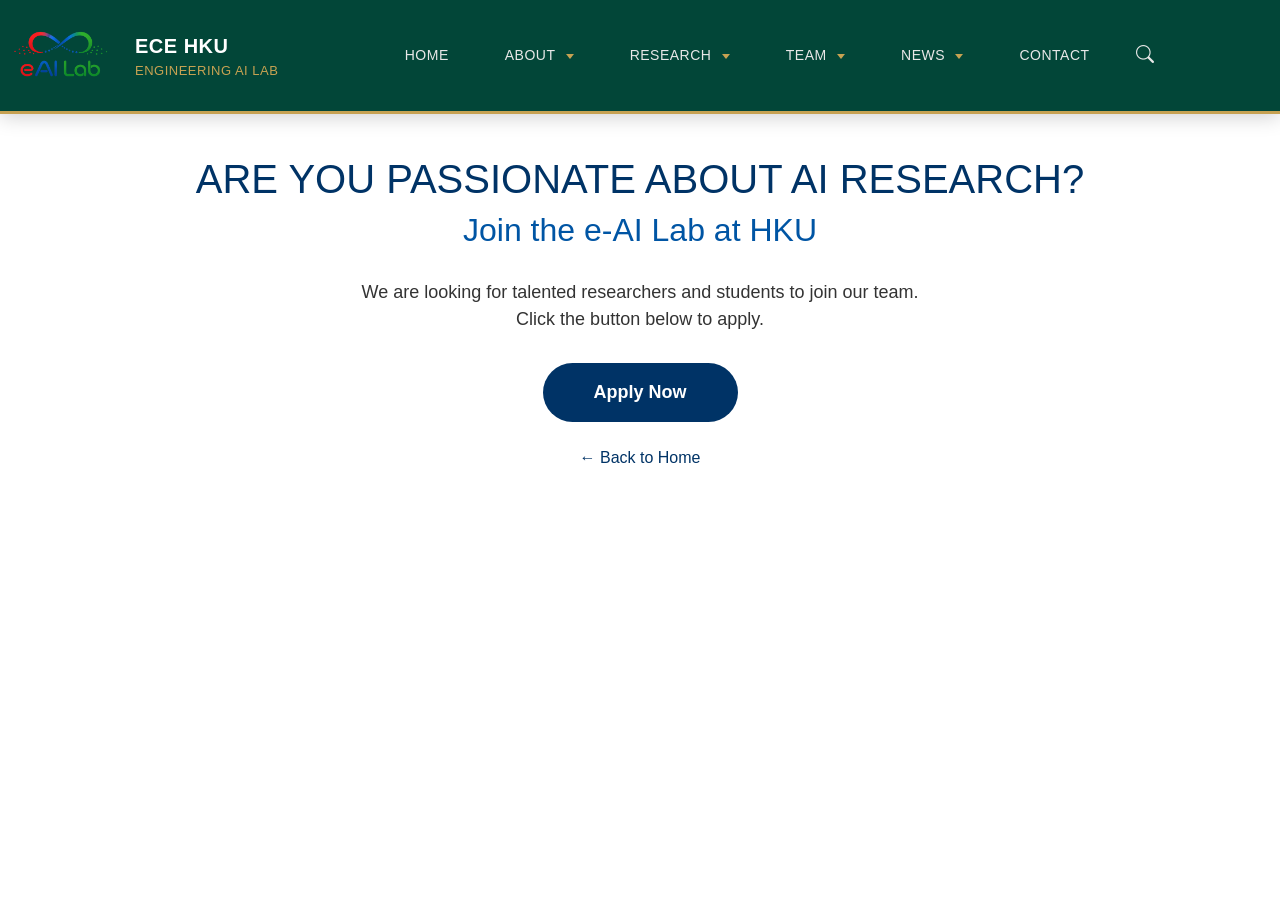
<file: fill.html>
<!DOCTYPE html>
<html>
<head>
  <link rel="stylesheet" href="https://cdn.jsdelivr.net/npm/bootstrap-icons@1.11.3/font/bootstrap-icons.min.css">
  <meta charset="utf-8" />
  <meta name="viewport" content="width=device-width, initial-scale=1, shrink-to-fit=no" />
  <title>ECE HKU | Join e-AI Lab</title>
  <link href="css/bootstrap.css" rel="stylesheet" />
  <link href="css/style.css" rel="stylesheet" />
</head>
<body>
  <!-- header section -->
  <header class="header_section">
    <div class="container-fluid">
        <nav class="navbar navbar-expand-lg custom_nav-container">
          <a class="navbar-brand" href="home.html">
            <img src="images/eAI_Lab_logo_trans.png" alt="e-AI ECE HKU Logo">
            <span>
              ECE HKU <small>Engineering AI Lab</small>
            </span>
          </a>
          <button class="navbar-toggler" type="button" data-toggle="collapse" data-target="#navbarSupportedContent"
            aria-controls="navbarSupportedContent" aria-expanded="false" aria-label="Toggle navigation">
            <span class="navbar-toggler-icon"></span>
          </button>

          <div class="collapse navbar-collapse" id="navbarSupportedContent">
            <div class="d-flex mx-auto flex-column flex-lg-row align-items-center">
              <ul class="navbar-nav">
                <!-- Home -->
                <li class="nav-item">
                  <a class="nav-link" href="home.html">Home</a>
                </li>

                <!-- About -->
                <li class="nav-item dropdown">
                  <a class="nav-link dropdown-toggle" href="about.html" id="aboutDropdown" role="button" aria-haspopup="true" aria-expanded="false">
                    About
                  </a>
                  <div class="dropdown-menu" aria-labelledby="aboutDropdown">
                    <a class="dropdown-item" href="about.html">Our Mission</a>
                    <a class="dropdown-item" href="about.html#vision">Vision</a>
                  </div>
                </li>

                <!-- Research -->
                <li class="nav-item dropdown">
                  <a class="nav-link dropdown-toggle" href="research.html" id="researchDropdown" role="button" aria-haspopup="true" aria-expanded="false">
                    Research
                  </a>
                  <div class="dropdown-menu" aria-labelledby="researchDropdown">
                    <a class="dropdown-item" href="research.html#esg">ESG</a>
                    <a class="dropdown-item" href="research.html#ai-smart-bike">AI Smart Bike</a>
                    <a class="dropdown-item" href="research.html#educational-technology">Educational Technology</a>
                    <div class="dropdown-divider"></div>
                    <a class="dropdown-item" href="research.html#published-papers">Published Papers</a>
                    <a class="dropdown-item" href="research.html#awards">Awards</a>
                  </div>
                </li>

                <!-- Team -->
                <li class="nav-item dropdown">
                  <a class="nav-link dropdown-toggle" href="team.html" id="teamDropdown" role="button" aria-haspopup="true" aria-expanded="false">
                    Team
                  </a>
                  <div class="dropdown-menu" aria-labelledby="teamDropdown">
                    <a class="dropdown-item" href="team.html">Faculty</a>
                    <a class="dropdown-item" href="team.html#researchers">Researchers</a>
                    <a class="dropdown-item" href="team.html#students">Students</a>
                    <div class="dropdown-divider"></div>
                    <a class="dropdown-item" href="team.html#alumni">Alumni</a>
                  </div>
                </li>

                <!-- News -->
                <li class="nav-item dropdown">
                  <a class="nav-link dropdown-toggle" href="news.html" id="newsDropdown" role="button" aria-haspopup="true" aria-expanded="false">
                    News
                  </a>
                  <div class="dropdown-menu" aria-labelledby="newsDropdown">
                    <a class="dropdown-item" href="news.html#events">Events</a>
                    <a class="dropdown-item" href="news.html#updates">Updates</a>
                  </div>
                </li>

                <!-- Contact -->
                <li class="nav-item">
                  <a class="nav-link" href="contact.html">Contact</a>
                </li>

                <!-- SEARCH - After Contact -->
                <li class="nav-item search-nav-item">
                  <button class="nav_search-btn" id="searchToggle" aria-label="Search">
                    <i class="bi bi-search"></i>
                  </button>
                </li>
              </ul>
            </div>
          </div>
        </nav>
        <!-- Search Form and Results (outside navbar) -->
        <div class="search-form" id="searchForm">
          <input type="text" id="searchInput" placeholder="Search pages... (Ctrl+K)" />
          <button type="submit" id="searchSubmit">Search</button>
          <button type="button" id="searchClose">✕</button>
        </div>
        <div id="searchResults" class="search-results"></div>
      </div>
    </header>
  <!-- end header section -->
  </div>

  <div class="container text-center" style="padding: 80px 0;">
    <h1 style="color: #003366;">ARE YOU PASSIONATE ABOUT AI RESEARCH?</h1>
    <h2 style="color: #0055a4; margin-bottom: 30px;">Join the e-AI Lab at HKU</h2>
    <p style="font-size: 18px; margin-bottom: 30px;">
      We are looking for talented researchers and students to join our team.
      <br>Click the button below to apply.
    </p>
    <a href="forms.html" class="btn" style="background-color: #003366; color: #fff; padding: 15px 50px; border-radius: 30px; font-size: 18px; font-weight: 600;">
      Apply Now
    </a>
    <br><br>
    <a href="home.html" style="color: #003366;">← Back to Home</a>
  </div>

  <script type="text/javascript" src="js/jquery-3.4.1.min.js"></script>
  <script type="text/javascript" src="js/bootstrap.js"></script>
  <script>
  // Shrink header on scroll
  window.addEventListener('scroll', function() {
    var header = document.querySelector('.header_section');
    if (header) {
      if (window.scrollY > 50) {
        header.classList.add('shrink');
      } else {
        header.classList.remove('shrink');
      }
    }
  });
</script>

  <script>
    // =============================================
    // SEARCH FUNCTIONALITY
    // =============================================

    document.addEventListener('DOMContentLoaded', function() {
      // Elements
      const searchToggle = document.getElementById('searchToggle');
      const searchForm = document.getElementById('searchForm');
      const searchInput = document.getElementById('searchInput');
      const searchClose = document.getElementById('searchClose');
      const searchSubmit = document.getElementById('searchSubmit');
      const searchResults = document.getElementById('searchResults');

      // Page data for search - edit this to match your site structure
      const pages = [
        {
          title: 'Home',
          url: 'home.html',
          description: 'Engineering AI Lab at HKU - Home page with research areas, team highlights, and latest news.',
          keywords: ['home', 'ece', 'hku', 'engineering', 'ai', 'lab', 'artificial intelligence']
        },
        {
          title: 'About',
          url: 'about.html',
          description: 'Learn about the e-AI Lab mission, vision, and research initiatives at the University of Hong Kong.',
          keywords: ['about', 'mission', 'vision', 'ece', 'hku', 'engineering', 'ai', 'lab']
        },
        {
          title: 'Research',
          url: 'research.html',
          description: 'Explore our research areas including Published Papers, hardware design, software development, and ESGs.',
          keywords: ['research', 'ai', 'hardware', 'software', 'industry', 'collaboration', 'seminars', 'events']
        },
        {
          title: 'Team',
          url: 'team.html',
          description: 'Meet our faculty, researchers, students, and alumni at the e-AI Lab.',
          keywords: ['team', 'faculty', 'researchers', 'students', 'alumni', 'people']
        },
        {
          title: 'News',
          url: 'news.html',
          description: 'Stay updated with the latest events, updates, and announcements from the e-AI Lab.',
          keywords: ['news', 'events', 'updates', 'conference', 'workshop', 'seminar', 'announcements']
        },
        {
          title: 'Contact',
          url: 'contact.html',
          description: 'Get in touch with the e-AI Lab at HKU. Find our location, email, and contact form.',
          keywords: ['contact', 'email', 'location', 'directions', 'phone', 'map']
        },
        {
          title: 'Join e-AI Lab',
          url: 'fill.html',
          description: 'Apply to join the e-AI Lab as a researcher or student at HKU.',
          keywords: ['join', 'apply', 'career', 'opportunities', 'positions', 'students', 'researchers']
        }
      ];

      // Toggle search form
      function toggleSearch() {
        searchForm.classList.toggle('active');
        searchResults.classList.remove('active');
        searchResults.innerHTML = '';
        if (searchForm.classList.contains('active')) {
          searchInput.focus();
        }
      }

      // Open search
      function openSearch() {
        searchForm.classList.add('active');
        searchInput.focus();
      }

      // Close search
      function closeSearch() {
        searchForm.classList.remove('active');
        searchResults.classList.remove('active');
        searchResults.innerHTML = '';
        searchInput.value = '';
      }

      // Search function
      function performSearch(query) {
        query = query.trim().toLowerCase();
        
        if (query.length === 0) {
          searchResults.classList.remove('active');
          searchResults.innerHTML = '';
          return;
        }

        const results = pages.filter(page => {
          if (page.title.toLowerCase().includes(query)) return true;
          if (page.description.toLowerCase().includes(query)) return true;
          if (page.keywords && page.keywords.some(k => k.toLowerCase().includes(query))) return true;
          return false;
        });

        displayResults(results, query);
      }

      // Display search results
      function displayResults(results, query) {
        const queryWords = query.split(' ').filter(w => w.length > 0);
        
        if (results.length === 0) {
          searchResults.innerHTML = `
            <div class="no-results">
              <i class="bi bi-search"></i>
              No results found for "<strong>${query}</strong>"
              <br><small style="color: #aaa; font-size: 12px;">Try different keywords</small>
            </div>
          `;
          searchResults.classList.add('active');
          return;
        }

        let html = '';
        results.forEach(page => {
          let title = page.title;
          queryWords.forEach(word => {
            const regex = new RegExp(`(${word.replace(/[.*+?^${}()|[\]\\]/g, '\\$&')})`, 'gi');
            title = title.replace(regex, '<span class="highlight">$1</span>');
          });

          let desc = page.description;
          queryWords.forEach(word => {
            const regex = new RegExp(`(${word.replace(/[.*+?^${}()|[\]\\]/g, '\\$&')})`, 'gi');
            desc = desc.replace(regex, '<span class="highlight">$1</span>');
          });

          html += `
            <div class="result-item" onclick="window.location.href='${page.url}'">
              <div class="result-title">${title}</div>
              <div class="result-desc">${desc}</div>
              <div class="result-url">${page.url}</div>
            </div>
          `;
        });

        searchResults.innerHTML = html;
        searchResults.classList.add('active');
      }

      // Event listeners
      if (searchToggle) {
        searchToggle.addEventListener('click', function(e) {
          e.stopPropagation();
          toggleSearch();
        });
      }

      if (searchClose) {
        searchClose.addEventListener('click', function(e) {
          e.stopPropagation();
          closeSearch();
        });
      }

      if (searchSubmit) {
        searchSubmit.addEventListener('click', function(e) {
          e.preventDefault();
          performSearch(searchInput.value);
        });
      }

      if (searchInput) {
        searchInput.addEventListener('keyup', function(e) {
          if (e.key === 'Enter') {
            performSearch(this.value);
          } else {
            clearTimeout(this.debounceTimer);
            this.debounceTimer = setTimeout(() => {
              performSearch(this.value);
            }, 300);
          }
        });

        searchInput.addEventListener('focus', function() {
          if (this.value.length > 0) {
            performSearch(this.value);
          }
        });
      }

      // Close search on click outside
      document.addEventListener('click', function(e) {
        const searchContainer = document.querySelector('.header_section');
        const resultsContainer = document.getElementById('searchResults');
        
        if (searchContainer && !searchContainer.contains(e.target) && 
            resultsContainer && !resultsContainer.contains(e.target)) {
          if (e.target.closest('.result-item')) return;
          closeSearch();
        }
      });

      // Keyboard shortcut: Ctrl+K or Cmd+K to open search
      document.addEventListener('keydown', function(e) {
        if ((e.ctrlKey || e.metaKey) && e.key === 'k') {
          e.preventDefault();
          if (searchForm.classList.contains('active')) {
            closeSearch();
          } else {
            openSearch();
          }
        }
        if (e.key === 'Escape') {
          closeSearch();
        }
      });

      // Prevent default form submission
      const searchFormElement = document.querySelector('.search-form');
      if (searchFormElement) {
        searchFormElement.addEventListener('submit', function(e) {
          e.preventDefault();
          performSearch(searchInput.value);
        });
      }
    });
    </script>
</body>
</html>
</file>
<file: css/style.css>
body {
  font-family: "Roboto", "Helvetica Neue", Arial, sans-serif;
  color: #333333;
  background-color: #ffffff;
  padding-top: 75px; /* Space for fixed header */
}

.layout_padding {
  padding: 70px 0;
}

.layout_padding2 {
  padding: 40px 0;
}

.layout_padding2-top {
  padding-top: 40px;
}

.layout_padding2-bottom {
  padding-bottom: 40px;
}

.layout_padding-top {
  padding-top: 70px;
}

.layout_padding-bottom {
  padding-bottom: 70px;
}

.custom_heading-container {
  display: -webkit-box;
  display: -ms-flexbox;
  display: flex;
  -webkit-box-align: center;
      -ms-flex-align: center;
          align-items: center;
}

.custom_heading-container h2 {
  text-transform: uppercase;
  font-weight: 600;
  color: #024638;
  font-size: 2rem;
  letter-spacing: 1px;
}

.custom_heading-container hr {
  width: 250px;
  border: none;
  height: 3px;
  background-color: #c7a252;
  margin: 0 5px 0.5rem 5px;
}

/* ========================================
   FIXED / STICKY HEADER WITH DROPDOWN
   ======================================== */
.header_section {
  position: fixed;
  top: 0;
  left: 0;
  right: 0;
  z-index: 99999;
  background-color: #024638;
  padding: 8px 0;
  border-bottom: 3px solid #c7a252;
  -webkit-box-shadow: 0 2px 20px rgba(0, 0, 0, 0.2);
          box-shadow: 0 2px 20px rgba(0, 0, 0, 0.2);
  -webkit-transition: all 0.3s ease;
  transition: all 0.3s ease;
}

.header_section .container-fluid {
  padding-right: 25px;
  padding-left: 10px;
  max-width: 1400px;
}

.header_section .nav_container {
  margin: 0 auto;
}

/* Shrink header on scroll */
.header_section.shrink {
  padding: 4px 0;
}

.header_section.shrink .navbar-brand span {
  font-size: 17px;
}

.header_section.shrink .navbar-brand img {
  width: 35px;
}



/* ========================================
   DROPDOWN MENU STYLING
   ======================================== */
.dropdown-menu {
  background-color: #024638;
  border: none;
  border-radius: 8px;
  -webkit-box-shadow: 0 10px 40px rgba(0, 0, 0, 0.3);
          box-shadow: 0 10px 40px rgba(0, 0, 0, 0.3);
  margin-top: 10px;
  padding: 8px 0;
  min-width: 200px;
}

.dropdown-menu .dropdown-item {
  color: #ffffff;
  padding: 10px 25px;
  font-size: 14px;
  font-weight: 400;
  -webkit-transition: all 0.2s;
  transition: all 0.2s;
}

.dropdown-menu .dropdown-item:hover {
  background-color: #035a48;
  color: #c7a252;
}

.dropdown-menu .dropdown-divider {
  border-top: 1px solid rgba(255, 255, 255, 0.08);
  margin: 5px 15px;
}

/* Dropdown arrow styling */
.dropdown-toggle::after {
  display: inline-block;
  margin-left: 6px;
  vertical-align: middle;
  content: "";
  border-top: 5px solid #c7a252;
  border-right: 4px solid transparent;
  border-left: 4px solid transparent;
  -webkit-transition: -webkit-transform 0.3s;
  transition: -webkit-transform 0.3s;
  transition: transform 0.3s;
  transition: transform 0.3s, -webkit-transform 0.3s;
}

.dropdown-toggle:hover::after {
  -webkit-transform: rotate(180deg);
          transform: rotate(180deg);
}

/* Show dropdown on hover (desktop only) */
@media (min-width: 992px) {
  .dropdown:hover .dropdown-menu {
    display: block;
  }
  
  .dropdown:hover .dropdown-toggle::after {
    -webkit-transform: rotate(180deg);
            transform: rotate(180deg);
  }
}

/* Mobile: fix dropdown positioning */
@media (max-width: 991px) {
  .dropdown-menu {
    background-color: #035a48;
    margin-top: 0;
    border-radius: 0;
    -webkit-box-shadow: none;
            box-shadow: none;
  }
  
  .dropdown-menu .dropdown-item {
    padding: 10px 35px;
  }
  
  .dropdown-menu .dropdown-item:hover {
    background-color: #024638;
  }
}

/* ========================================
   NAVIGATION STYLES
   ======================================== */
.custom_nav-container.navbar-expand-lg .navbar-nav .nav-link {
  padding: 12px 22px;
  color: #e8e8e8;
  text-align: center;
  text-transform: uppercase;
  font-size: 14px;
  font-weight: 500;
  letter-spacing: 0.5px;
  -webkit-transition: color 0.2s;
  transition: color 0.2s;
}

.custom_nav-container.navbar-expand-lg .navbar-nav .nav-link:hover {
  color: #c7a252;
}

.custom_nav-container.navbar-expand-lg .navbar-nav .nav-link.active {
  color: #c7a252;
}

a,
a:hover,
a:focus {
  text-decoration: none;
}

a:hover,
a:focus {
  color: initial;
}

.btn,
.btn:focus {
  outline: none !important;
  -webkit-box-shadow: none;
          box-shadow: none;
}

.navbar-brand,
.navbar-brand:hover {
  text-transform: uppercase;
  font-weight: bold;
  font-size: 22px;
}

.custom_nav-container .nav_search-btn {
  background-image: url(../images/search-icon.png);
  background-size: 22px;
  background-repeat: no-repeat;
  background-position-y: 7px;
  width: 35px;
  height: 35px;
  padding: 0;
  border: none;
}

.navbar-brand {
  display: -webkit-box;
  display: -ms-flexbox;
  display: flex;
  -webkit-box-align: center;
      -ms-flex-align: center;
          align-items: center;
}

.navbar-brand img {
  width: 100px;  /* Use width instead of height */
  height: auto;
  margin-right: 20px;
  filter: brightness(1) invert(0);
  -webkit-filter: brightness(1) invert(0);
  object-fit: contain;
}

.header_section.shrink .navbar-brand img {
  width: 80px;  /* Shrink on scroll */
}

.navbar-brand span {
  font-size: 20px;
  font-weight: 700;
  color: #ffffff;
  margin-left: 5px;
  letter-spacing: 0.5px;
}

.navbar-brand span small {
  font-size: 13px;
  font-weight: 400;
  color: #c7a252;
  display: block;
}

.custom_nav-container {
  z-index: 99999;
  padding: 5px 0;
}

.custom_nav-container .navbar-toggler {
  outline: none;
}

.custom_nav-container .navbar-toggler .navbar-toggler-icon {
  background-image: url(../images/menu.png);
  background-size: 40px;
}

/*end header section*/

/* slider section */
.slider_section .slider-container {
  display: -webkit-box;
  display: -ms-flexbox;
  display: flex;
  -webkit-box-align: center;
      -ms-flex-align: center;
          align-items: center;
  padding-left: 10%;
  padding-top: 3%;
}

.slider_section .detail-box {
  width: 45%;
  z-index: 4;
  color: #ffffff;
}

.slider_section .detail-box h1 {
  text-transform: uppercase;
  font-weight: 700;
  font-size: 3.2rem;
  line-height: 1.2;
}

.slider_section .detail-box h1 .highlight {
  color: #c7a252;
}

.slider_section .detail-box p {
  width: 75%;
  margin-top: 15px;
  font-size: 1.1rem;
  opacity: 0.9;
}

.slider_section .detail-box .slider-link {
  display: inline-block;
  padding: 12px 40px;
  border: 2px solid #ffffff;
  background-color: transparent;
  color: #ffffff;
  border-radius: 30px;
  margin-top: 35px;
  font-weight: 600;
  letter-spacing: 1px;
  text-transform: uppercase;
  -webkit-transition: all 0.3s;
  transition: all 0.3s;
}

.slider_section .detail-box .slider-link:hover {
  background-color: #c7a252;
  border-color: #c7a252;
  color: #024638;
}

.slider_section .img-box {
  width: 73%;
  margin-left: -17%;
  position: relative;
  z-index: 2;
}

.slider_section .img-box img {
  width: 100%;
  border-radius: 8px;
  -webkit-box-shadow: 0 20px 40px rgba(0,0,0,0.3);
          box-shadow: 0 20px 40px rgba(0,0,0,0.3);
}

.slider_section .slider_bg-container {
  position: absolute;
  width: 100%;
  height: 100%;
  background: linear-gradient(135deg, #024638, #035a48);
  z-index: 3;
  -webkit-clip-path: polygon(0 0, 60% 0, 37% 100%, 0% 100%);
          clip-path: polygon(0 0, 60% 0, 37% 100%, 0% 100%);
}

.slider_section .carousel-control-prev,
.slider_section .carousel-control-next {
  left: 47.6%;
  width: 50px;
  height: 50px;
  z-index: 9;
  background-size: 9px;
  background-repeat: no-repeat;
  background-position: center;
  opacity: 1;
  border-radius: 100%;
}

.slider_section .carousel-control-prev {
  background-image: url(../images/prev.png);
  background-color: #ffffff;
  top: 50%;
  -webkit-transform: translate(-50%, 0);
          transform: translate(-50%, 0);
}

.slider_section .carousel-control-next {
  background-image: url(../images/next.png);
  background-color: #024638;
  top: calc(50% - 30px);
  -webkit-transform: translate(0, -50%);
          transform: translate(0, -50%);
}

.about_section {
  font-family: "Roboto", "Helvetica Neue", sans-serif;
  background-color: #f8f9fa;
}

.about_section .row {
  -webkit-box-align: center;
      -ms-flex-align: center;
          align-items: center;
}

.about_section a {
  display: inline-block;
  padding: 10px 30px;
  background-color: #024638;
  border: 2px solid #024638;
  color: #ffffff;
  border-radius: 25px;
  margin-top: 35px;
  font-weight: 500;
  letter-spacing: 0.5px;
  -webkit-transition: all 0.3s;
  transition: all 0.3s;
}

.about_section a:hover {
  background-color: transparent;
  color: #024638;
}

.about_section p {
  margin-top: 30px;
  color: #555;
  line-height: 1.8;
}

.about_section .img-box img {
  width: 100%;
  border-radius: 8px;
  -webkit-box-shadow: 0 10px 30px rgba(0,0,0,0.1);
          box-shadow: 0 10px 30px rgba(0,0,0,0.1);
}

.about_section h6 {
  text-transform: uppercase;
  color: #888;
  font-weight: 600;
  margin: 0;
  letter-spacing: 2px;
  font-size: 14px;
}

.service_section {
  position: relative;
  font-family: "Roboto", "Helvetica Neue", sans-serif;
  background-color: #024638;
  padding: 70px 0 50px;
}

.service_section h2,
.service_section p {
  color: white;
}

.service_section hr {
  background-color: #c7a252;
}

.service_section .service_container {
  display: -webkit-box;
  display: -ms-flexbox;
  display: flex;
  -webkit-box-pack: justify;
      -ms-flex-pack: justify;
          justify-content: space-between;
  -ms-flex-wrap: wrap;
      flex-wrap: wrap;
}

.service_section .box {
  width: 175px;
  text-align: center;
  margin: 30px 0;
  font-family: "Roboto", sans-serif;
  -webkit-transition: -webkit-transform 0.3s;
  transition: -webkit-transform 0.3s;
  transition: transform 0.3s;
  transition: transform 0.3s, -webkit-transform 0.3s;
}

.service_section .box:hover {
  -webkit-transform: translateY(-8px);
          transform: translateY(-8px);
}

.service_section .box .img-2 {
  display: none;
}

.service_section .box .img-box {
  width: 175px;
  height: 175px;
  display: -webkit-box;
  display: -ms-flexbox;
  display: flex;
  -webkit-box-pack: center;
      -ms-flex-pack: center;
          justify-content: center;
  -webkit-box-align: center;
      -ms-flex-align: center;
          align-items: center;
  background-color: #ffffff;
  border-radius: 12px;
  -webkit-box-shadow: 0 8px 20px rgba(0,0,0,0.15);
          box-shadow: 0 8px 20px rgba(0,0,0,0.15);
}

.service_section .box .name {
  margin-top: 40px;
}

.service_section .box .name h6 {
  text-transform: uppercase;
  color: #ffffff;
  font-weight: 600;
  font-size: 14px;
  letter-spacing: 0.5px;
}

.service_section .box:hover .img-1 {
  display: none;
}

.service_section .box:hover .img-2 {
  display: inline-block;
}

.service_section .read-btn {
  display: -webkit-box;
  display: -ms-flexbox;
  display: flex;
  -webkit-box-pack: center;
      -ms-flex-pack: center;
          justify-content: center;
  margin-top: 20px;
}

.service_section .read-btn a {
  display: inline-block;
  padding: 10px 35px;
  background-color: #c7a252;
  border: 2px solid #c7a252;
  color: #024638;
  border-radius: 25px;
  font-weight: 600;
  letter-spacing: 1px;
  -webkit-transition: all 0.3s;
  transition: all 0.3s;
  margin-top: -20px;
}

.service_section .read-btn a:hover {
  background-color: transparent;
  color: #c7a252;
}

.team_section {
  font-family: "Roboto", "Helvetica Neue", sans-serif;
  padding: 70px 0 50px;
  background-color: #ffffff;
}

.team_section .col-md-4 {
  padding: 0;
}

.team_section .img-box {
  position: relative;
  margin: 10px;
  overflow: hidden;
  border-radius: 8px;
}

.team_section .img-box img {
  width: 100%;
  -webkit-transition: -webkit-transform 0.3s;
  transition: -webkit-transform 0.3s;
  transition: transform 0.3s;
  transition: transform 0.3s, -webkit-transform 0.3s;
}

.team_section .img-box:hover img {
  -webkit-transform: scale(1.05);
          transform: scale(1.05);
}

.team_section .img-box a {
  display: -webkit-box;
  display: -ms-flexbox;
  display: flex;
  position: absolute;
  opacity: 0;
  -webkit-box-align: center;
      -ms-flex-align: center;
          align-items: center;
  -webkit-box-pack: center;
      -ms-flex-pack: center;
          justify-content: center;
  width: 50px;
  height: 50px;
  border-radius: 100%;
  background-color: #c7a252;
  top: 50%;
  left: 50%;
  -webkit-transform: translate(-50%, -50%);
          transform: translate(-50%, -50%);
  -webkit-transition: opacity 0.3s;
  transition: opacity 0.3s;
}

.team_section .img-box a img {
  width: 20px;
  opacity: 0;
  -webkit-transition: opacity 0.3s;
  transition: opacity 0.3s;
}

.team_section .img-box::before {
  content: "";
  position: absolute;
  top: 50%;
  left: 50%;
  -webkit-transform: translate(-50%, -50%);
          transform: translate(-50%, -50%);
  width: 0;
  height: 0;
  background-color: rgba(2, 70, 56, 0.7);
  border-radius: 8px;
  -webkit-transition: all 0.3s;
  transition: all 0.3s;
}

.team_section .img-box:hover::before {
  width: 100%;
  height: 100%;
}

.team_section .img-box:hover a {
  opacity: 1;
}

.team_section .img-box:hover a img {
  opacity: 1;
}

.team_section .read-btn {
  display: -webkit-box;
  display: -ms-flexbox;
  display: flex;
  -webkit-box-pack: center;
      -ms-flex-pack: center;
          justify-content: center;
  margin-top: 30px;
}

.team_section .read-btn a {
  display: inline-block;
  padding: 10px 35px;
  background-color: #024638;
  border: 2px solid #024638;
  color: #ffffff;
  border-radius: 25px;
  font-weight: 600;
  letter-spacing: 1px;
  -webkit-transition: all 0.3s;
  transition: all 0.3s;
}

.team_section .read-btn a:hover {
  background-color: transparent;
  color: #024638;
}

/* ========================================
   NEWS SECTION - HOMEPAGE (3 cards grid)
   ======================================== */
.news_section h2,
.news_section p,
.news_section a {
  font-family: "Roboto", "Helvetica Neue", sans-serif;
}

.news_section {
  background-color: #f8f9fa;
  padding: 70px 0 50px;
}

.news_section .row {
  display: -webkit-box;
  display: -ms-flexbox;
  display: flex;
  -ms-flex-wrap: wrap;
      flex-wrap: wrap;
  -webkit-box-pack: center;
      -ms-flex-pack: center;
          justify-content: center;
}

.news_section .box {
  display: -webkit-box;
  display: -ms-flexbox;
  display: flex;
  -webkit-box-orient: vertical;
  -webkit-box-direction: normal;
      -ms-flex-direction: column;
          flex-direction: column;
  background: #ffffff;
  border-radius: 8px;
  overflow: hidden;
  -webkit-box-shadow: 0 8px 25px rgba(0,0,0,0.08);
          box-shadow: 0 8px 25px rgba(0,0,0,0.08);
  -webkit-transition: -webkit-transform 0.3s;
  transition: -webkit-transform 0.3s;
  transition: transform 0.3s;
  transition: transform 0.3s, -webkit-transform 0.3s;
  height: 100%;
  margin: 15px 0;
}

.news_section .box:hover {
  -webkit-transform: translateY(-5px);
          transform: translateY(-5px);
}

.news_section .box .img-box {
  width: 100%;
  height: 200px;
  overflow: hidden;
}

.news_section .box .img-box img {
  width: 100%;
  height: 100%;
  -o-object-fit: cover;
     object-fit: cover;
}

.news_section .box .action-box {
  display: -webkit-box;
  display: -ms-flexbox;
  display: flex;
  -webkit-box-pack: end;
      -ms-flex-pack: end;
          justify-content: flex-end;
  padding: 10px 20px 0;
}

.news_section .box .action-box a {
  margin-left: 15px;
  opacity: 0.5;
  -webkit-transition: opacity 0.2s;
  transition: opacity 0.2s;
}

.news_section .box .action-box a img {
  width: 20px;
}

.news_section .box .action-box a:hover {
  opacity: 1;
}

.news_section .box .detail-box {
  padding: 15px 20px 25px;
  -webkit-box-flex: 1;
      -ms-flex: 1;
          flex: 1;
  display: -webkit-box;
  display: -ms-flexbox;
  display: flex;
  -webkit-box-orient: vertical;
  -webkit-box-direction: normal;
      -ms-flex-direction: column;
          flex-direction: column;
}

.news_section .box .detail-box h4 {
  text-transform: uppercase;
  font-weight: 700;
  color: #024638;
  font-size: 18px;
  margin-top: 0;
  margin-bottom: 10px;
}

.news_section .box .detail-box p {
  margin-top: 0;
  color: #555;
  line-height: 1.7;
  -webkit-box-flex: 1;
      -ms-flex: 1;
          flex: 1;
}

.news_section .box .detail-box a {
  display: inline-block;
  font-weight: 600;
  margin-top: 15px;
  color: #024638;
  -webkit-transition: color 0.2s;
  transition: color 0.2s;
  -ms-flex-item-align: start;
      align-self: flex-start;
}

.news_section .box .detail-box a:hover {
  color: #035a48;
}

/* ========================================
   NEWS SECTION - NEWS PAGE (horizontal)
   ======================================== */
.news_section .news-item-horizontal {
  display: -webkit-box;
  display: -ms-flexbox;
  display: flex;
  background: #ffffff;
  border-radius: 12px;
  overflow: hidden;
  -webkit-box-shadow: 0 8px 30px rgba(0,0,0,0.08);
          box-shadow: 0 8px 30px rgba(0,0,0,0.08);
  -webkit-transition: -webkit-transform 0.3s, -webkit-box-shadow 0.3s;
  transition: -webkit-transform 0.3s, -webkit-box-shadow 0.3s;
  transition: transform 0.3s, box-shadow 0.3s;
  transition: transform 0.3s, box-shadow 0.3s, -webkit-transform 0.3s, -webkit-box-shadow 0.3s;
  margin: 20px 0;
}

.news_section .news-item-horizontal:hover {
  -webkit-transform: translateY(-4px);
          transform: translateY(-4px);
  -webkit-box-shadow: 0 12px 40px rgba(0,0,0,0.12);
          box-shadow: 0 12px 40px rgba(0,0,0,0.12);
}

.news_section .news-item-horizontal .img-box {
  width: 35%;
  min-height: 220px;
  overflow: hidden;
  -ms-flex-negative: 0;
      flex-shrink: 0;
}

.news_section .news-item-horizontal .img-box img {
  width: 100%;
  height: 100%;
  -o-object-fit: cover;
     object-fit: cover;
  -webkit-transition: -webkit-transform 0.5s;
  transition: -webkit-transform 0.5s;
  transition: transform 0.5s;
  transition: transform 0.5s, -webkit-transform 0.5s;
}

.news_section .news-item-horizontal:hover .img-box img {
  -webkit-transform: scale(1.05);
          transform: scale(1.05);
}

.news_section .news-item-horizontal .detail-box {
  padding: 25px 30px;
  -webkit-box-flex: 1;
      -ms-flex: 1;
          flex: 1;
  display: -webkit-box;
  display: -ms-flexbox;
  display: flex;
  -webkit-box-orient: vertical;
  -webkit-box-direction: normal;
      -ms-flex-direction: column;
          flex-direction: column;
  -webkit-box-pack: center;
      -ms-flex-pack: center;
          justify-content: center;
}

.news_section .news-item-horizontal .detail-box .news-meta {
  font-size: 13px;
  color: #999;
  margin-bottom: 8px;
  display: -webkit-box;
  display: -ms-flexbox;
  display: flex;
  -webkit-box-align: center;
      -ms-flex-align: center;
          align-items: center;
  gap: 15px;
  -ms-flex-wrap: wrap;
      flex-wrap: wrap;
}

.news_section .news-item-horizontal .detail-box .news-meta .category {
  background-color: #024638;
  color: #fff;
  padding: 2px 12px;
  border-radius: 20px;
  font-size: 11px;
  font-weight: 600;
  text-transform: uppercase;
  letter-spacing: 0.5px;
}

.news_section .news-item-horizontal .detail-box h4 {
  text-transform: uppercase;
  font-weight: 700;
  color: #024638;
  font-size: 22px;
  margin-top: 0;
  margin-bottom: 10px;
}

.news_section .news-item-horizontal .detail-box p {
  margin-top: 0;
  color: #555;
  line-height: 1.8;
  -webkit-box-flex: 1;
      -ms-flex: 1;
          flex: 1;
}

.news_section .news-item-horizontal .detail-box .read-more {
  display: inline-block;
  font-weight: 600;
  margin-top: 15px;
  color: #024638;
  -webkit-transition: color 0.2s;
  transition: color 0.2s;
  -ms-flex-item-align: start;
      align-self: flex-start;
}

.news_section .news-item-horizontal .detail-box .read-more:hover {
  color: #035a48;
}

/* ========================================
   EVENTS SECTION STYLES
   ======================================== */

/* Events section container */
.events-section {
  margin-top: 30px;
  margin-bottom: 40px;
}

/* Event card styling */
.event-card {
  background: #ffffff;
  border-radius: 10px;
  box-shadow: 0 4px 15px rgba(0, 0, 0, 0.06);
  border-left: 4px solid #c7a252;
  margin-bottom: 16px;
  padding: 0;
  transition: transform 0.25s ease, box-shadow 0.25s ease;
  height: auto;
  min-height: 100px;
}

.event-card:hover {
  transform: translateY(-3px);
  box-shadow: 0 8px 25px rgba(0, 0, 0, 0.10);
}

/* Past events have a gray left border */
.event-card.past-event {
  border-left-color: #6c757d;
}

/* Card body - using a class to avoid conflicts with Bootstrap's .card-body */
.event-card-body {
  padding: 16px 20px;
}

/* Event date */
.event-date {
  font-size: 0.82rem;
  color: #6c757d;
  margin-bottom: 4px;
  font-weight: 500;
}

/* Event title */
.event-title {
  font-weight: 700;
  color: #024638;
  font-size: 1rem;
  margin-bottom: 2px;
}

/* Event description */
.event-desc {
  font-size: 0.9rem;
  color: #555;
  margin-top: 4px;
  line-height: 1.4;
}

/* Badge styles for upcoming/past */
.badge-upcoming {
  background-color: #024638;
  color: #fff;
  padding: 0.2rem 0.8rem;
  border-radius: 30px;
  font-size: 0.7rem;
  font-weight: 600;
  text-transform: uppercase;
}

.badge-past {
  background-color: #6c757d;
  color: #fff;
  padding: 0.2rem 0.8rem;
  border-radius: 30px;
  font-size: 0.7rem;
  font-weight: 600;
  text-transform: uppercase;
}

/* Section divider */
.section-divider {
  margin: 30px 0;
  border-top: 2px solid #e9ecef;
}


/* ========================================
   RESPONSIVE - EVENTS
   ======================================== */
@media (max-width: 768px) {
  .event-card {
    margin-bottom: 12px;
  }
  
  .event-card-body {
    padding: 14px 16px;
  }
  
  .events-section {
    margin-top: 20px;
    margin-bottom: 30px;
  }
}


/* ========================================
   RESEARCH - CLEAN & COMPACT
   ======================================== */

/* Research header */
.research-header-section {
  background-color: #f8f9fa;
  padding: 50px 0 30px;
}

/* Research subsections - compact */
.research-subsection {
  padding: 50px 0;
  border-bottom: 1px solid #f0f0f0;
}

.research-subsection:last-child {
  border-bottom: none;
}

.research-subsection:nth-child(even) {
  background-color: #fafafa;
}

.research-subsection:nth-child(odd) {
  background-color: #ffffff;
}

/* Category badge - compact */
.badge-category {
  display: inline-block;
  background-color: #024638;
  color: #ffffff;
  padding: 2px 14px;
  border-radius: 20px;
  font-size: 0.65rem;
  font-weight: 600;
  text-transform: uppercase;
  letter-spacing: 0.5px;
  margin-bottom: 6px;
}

/* Research title - compact */
.research-title {
  color: #024638;
  font-weight: 700;
  font-size: 1.5rem;
  margin-bottom: 8px;
  text-transform: uppercase;
  letter-spacing: 0.5px;
}

/* Research description - compact */
.research-desc {
  color: #555;
  line-height: 1.6;
  font-size: 0.95rem;
  margin-bottom: 10px;
}

/* Research list - compact */
.research-list {
  color: #555;
  padding-left: 18px;
  margin-bottom: 12px;
  font-size: 0.9rem;
  line-height: 1.8;
}

.research-list li strong {
  color: #024638;
}

/* Research link - compact */
.research-link {
  display: inline-block;
  color: #024638;
  font-weight: 600;
  font-size: 0.9rem;
  transition: color 0.3s;
  text-decoration: none;
}

.research-link:hover {
  color: #c7a252;
}

/* Research image - compact */
.research-img {
  width: 100%;
  max-height: 200px;
  object-fit: cover;
  border-radius: 8px;
  box-shadow: 0 4px 15px rgba(0,0,0,0.08);
  transition: transform 0.3s ease;
}

.research-img:hover {
  transform: scale(1.02);
}

/* Research image grid for papers/awards */
.research-img-grid {
  display: grid;
  grid-template-columns: 1fr 1fr 1fr;
  gap: 10px;
}

.research-img-small {
  width: 100%;
  height: 120px;
  object-fit: cover;
  border-radius: 6px;
  box-shadow: 0 2px 10px rgba(0,0,0,0.06);
  transition: transform 0.3s ease;
}

.research-img-small:hover {
  transform: scale(1.05);
}

/* Award border (gold) */
.award-border {
  border: 2px solid #c7a252;
}

/* Back to top - compact */
.back-to-top {
  display: inline-block;
  color: #024638;
  font-weight: 600;
  font-size: 0.85rem;
  transition: color 0.3s;
  text-decoration: none;
}

.back-to-top:hover {
  color: #c7a252;
}

/* Anchor offset */
.anchor-offset {
  scroll-margin-top: 80px;
}

/* Responsive */
@media (max-width: 992px) {
  .research-img {
    max-height: 150px;
    margin-top: 15px;
  }
  .research-img-grid {
    grid-template-columns: 1fr 1fr 1fr;
    gap: 8px;
    margin-top: 15px;
  }
  .research-img-small {
    height: 100px;
  }
}

@media (max-width: 768px) {
  .research-subsection {
    padding: 35px 0;
  }
  .research-title {
    font-size: 1.2rem;
  }
  .research-desc {
    font-size: 0.85rem;
  }
  .research-img-grid {
    grid-template-columns: 1fr 1fr 1fr;
    gap: 6px;
  }
  .research-img-small {
    height: 80px;
  }
}

@media (max-width: 576px) {
  .research-img-grid {
    grid-template-columns: 1fr 1fr 1fr;
    gap: 5px;
  }
  .research-img-small {
    height: 70px;
  }
}
/* ========================================
   RESPONSIVE - RESEARCH HORIZONTAL
   ======================================== */
@media (max-width: 992px) {
  .research_section .research-item-horizontal {
    -webkit-box-orient: vertical;
    -webkit-box-direction: normal;
        -ms-flex-direction: column;
            flex-direction: column;
  }
  
  .research_section .research-item-horizontal .img-box {
    width: 100%;
    min-height: 180px;
  }
  
  .research_section .research-item-horizontal .detail-box {
    padding: 18px 20px;
  }
  
  .research_section .research-item-horizontal .detail-box h4 {
    font-size: 17px;
  }
}

@media (max-width: 576px) {
  .research_section .research-item-horizontal .img-box {
    min-height: 150px;
  }
  
  .research_section .research-item-horizontal .detail-box h4 {
    font-size: 15px;
  }
  
  .research_section .research-item-horizontal .detail-box p {
    font-size: 13px;
  }
}
/* ========================================
   PAGINATION
   ======================================== */
.pagination .page-link {
  color: #024638;
  border: 1px solid #ddd;
  -webkit-transition: all 0.3s;
  transition: all 0.3s;
}

.pagination .page-link:hover {
  background-color: #024638;
  color: #ffffff;
  border-color: #024638;
}

.pagination .page-item.active .page-link {
  background-color: #024638;
  border-color: #024638;
  color: #ffffff;
}

.pagination .page-item.disabled .page-link {
  color: #999;
}

/* ========================================
   SUBSCRIBE SECTION
   ======================================== */
.subscribe_section {
  background-color: #024638;
  padding: 60px 0;
}

.subscribe_section .row {
  -webkit-box-align: center;
      -ms-flex-align: center;
          align-items: center;
}

.subscribe_section h2,
.subscribe_section button {
  font-family: "Roboto", "Helvetica Neue", sans-serif;
}

.subscribe_section h2 {
  color: #ffffff;
  text-transform: uppercase;
  font-weight: 300;
}

.subscribe_section h2 span {
  font-weight: 700;
  color: #c7a252;
}

.subscribe_section form {
  display: -webkit-box;
  display: -ms-flexbox;
  display: flex;
  -webkit-box-align: center;
      -ms-flex-align: center;
          align-items: center;
}

.subscribe_section form input {
  border: none;
  min-width: 100%;
  height: 55px;
  background-color: #ffffff;
  padding: 0 25px;
  border-radius: 30px;
  outline: none;
  font-size: 16px;
}

.subscribe_section form button {
  border: none;
  padding: 0 50px;
  height: 45px;
  border-radius: 30px;
  color: #024638;
  background-color: #c7a252;
  -webkit-transform: translate(-100%, 0);
          transform: translate(-100%, 0);
  text-align: center;
  text-transform: uppercase;
  font-weight: 700;
  letter-spacing: 1px;
  -webkit-transition: background-color 0.3s;
  transition: background-color 0.3s;
}

.subscribe_section form button:hover {
  background-color: #b8934a;
}

/* ========================================
   CLIENT / TESTIMONIAL SECTION
   ======================================== */
.client_section {
  font-family: "Roboto", "Helvetica Neue", sans-serif;
  padding: 70px 0;
  background-color: #ffffff;
}

.client_section .client_container {
  width: 87%;
  margin: 0 auto;
}

.client_section .client_container .box {
  margin: 20px 35px;
}

.client_section .client_container .box .detail-box {
  padding: 45px 25px;
  background-color: #f8f9fa;
  border-radius: 8px;
  border-left: 4px solid #c7a252;
}

.client_section .client_container .box .client-id {
  display: -webkit-box;
  display: -ms-flexbox;
  display: flex;
  -webkit-box-align: end;
      -ms-flex-align: end;
          align-items: flex-end;
  margin-top: 10px;
}

.client_section .client_container .box .client-id .img-box {
  min-width: 80px;
  max-width: 80px;
  margin-top: -40px;
  margin-left: 5px;
  border-radius: 50%;
  overflow: hidden;
  border: 4px solid #ffffff;
  -webkit-box-shadow: 0 4px 15px rgba(0,0,0,0.1);
          box-shadow: 0 4px 15px rgba(0,0,0,0.1);
}

.client_section .client_container .box .client-id .img-box img {
  width: 100%;
}

.client_section .client_container .box .client-id .name {
  text-transform: uppercase;
  margin-bottom: 15px;
  margin-left: 15px;
}

.client_section .client_container .box .client-id .name h5 {
  color: #024638;
  font-weight: 700;
}

.client_section .client_container .box .client-id .name h6 {
  color: #035a48;
  font-weight: 400;
}

.client_section .carousel-control-prev,
.client_section .carousel-control-next {
  left: initial;
  top: initial;
  width: 50px;
  height: 50px;
  bottom: 45px;
  z-index: 9;
  background-size: 9px;
  background-repeat: no-repeat;
  background-position: center;
  opacity: 1;
  background-color: #024638;
  border-radius: 50%;
  -webkit-transition: background-color 0.3s;
  transition: background-color 0.3s;
}

.client_section .carousel-control-prev:hover,
.client_section .carousel-control-next:hover {
  background-color: #c7a252;
}

.client_section .carousel-control-prev {
  background-image: url(../images/left-white.png);
  right: 95px;
}

.client_section .carousel-control-next {
  background-image: url(../images/next.png);
  right: 35px;
}

/* ========================================
   CONTACT SECTION
   ======================================== */
.contact_section {
  background-color: #f8f9fa;
  padding: 70px 0 50px;
}

.contact_section .contact_form-container input {
  border: none;
  outline: none;
  border-bottom: 2px solid #ddd;
  width: 90%;
  margin: 15px 0;
  background-color: transparent;
  padding: 8px 5px;
  font-size: 16px;
  -webkit-transition: border-color 0.3s;
  transition: border-color 0.3s;
}

.contact_section .contact_form-container input:focus {
  border-bottom-color: #024638;
}

.contact_section .contact_form-container input::-webkit-input-placeholder {
  color: #999;
  font-size: 14px;
}

.contact_section .contact_form-container input:-ms-input-placeholder {
  color: #999;
  font-size: 14px;
}

.contact_section .contact_form-container input::-ms-input-placeholder {
  color: #999;
  font-size: 14px;
}

.contact_section .contact_form-container input::placeholder {
  color: #999;
  font-size: 14px;
}

.contact_section .contact_form-container input.message_input {
  margin-top: 50px;
}

.contact_section .contact_form-container button {
  border: none;
  background-color: #024638;
  color: #fff;
  font-size: 16px;
  padding: 14px 55px;
  border-radius: 30px;
  text-transform: uppercase;
  font-weight: 600;
  letter-spacing: 1px;
  -webkit-transition: background-color 0.3s;
  transition: background-color 0.3s;
}

.contact_section .contact_form-container button:hover {
  background-color: #035a48;
}

.contact_section .map-box #map {
  width: 100%;
  height: 100%;
  border-radius: 8px;
  overflow: hidden;
}

.contact_items {
  margin: 0 auto;
  display: -webkit-box;
  display: -ms-flexbox;
  display: flex;
  -webkit-box-pack: justify;
      -ms-flex-pack: justify;
          justify-content: space-between;
  padding-top: 30px;
}

.contact_items .item {
  width: 250px;
  display: -webkit-box;
  display: -ms-flexbox;
  display: flex;
  -webkit-box-align: center;
      -ms-flex-align: center;
          align-items: center;
  text-align: center;
}

.contact_items .item .img-box {
  width: 65px;
  height: 60px;
  border-radius: 100%;
  background-repeat: no-repeat;
  background-position: center;
  background-color: #f1f4f3;
  background-size: 30px;
}

.contact_items .item .detail-box {
  color: #444;
  margin-left: 15px;
}

.contact_items .item .detail-box p {
  margin: 0;
  font-weight: 500;
}

.contact_items a {
  position: relative;
  -webkit-transition: opacity 0.2s;
  transition: opacity 0.2s;
}

.contact_items a:hover {
  opacity: 0.8;
}

.contact_items .item .img-box.box-1 {
  background-image: url(../images/location.png);
}

.contact_items .item .img-box.box-2 {
  background-image: url(../images/telephone.png);
}

.contact_items .item .img-box.box-3 {
  background-image: url(../images/envelope.png);
}

/* ========================================
   INFO / FOOTER SECTION
   ======================================== */
.info_section {
  text-align: center;
  font-family: "Roboto", "Helvetica Neue", sans-serif;
  background-color: #024638;
  color: #ffffff;
  padding: 40px 0 30px;
  border-top: 4px solid #c7a252;
}

.info_section .info_social {
  display: -webkit-box;
  display: -ms-flexbox;
  display: flex;
  -webkit-box-pack: center;
      -ms-flex-pack: center;
          justify-content: center;
  margin: 0 auto 20px auto;
}

.info_section .info_social a {
  display: inline-block;
  margin: 0 8px;
  -webkit-transition: -webkit-transform 0.3s;
  transition: -webkit-transform 0.3s;
  transition: transform 0.3s;
  transition: transform 0.3s, -webkit-transform 0.3s;
}

.info_section .info_social a:hover {
  -webkit-transform: translateY(-3px);
          transform: translateY(-3px);
}

.info_section .info_social img {
  width: 40px;
}

.info_section p {
  margin: 25px 0 0 0;
  font-size: 16px;
  opacity: 0.85;
}

/* footer section */
.footer_section {
  background-color: #ffffff;
  padding: 20px;
  font-weight: 500;
  border-top: 1px solid #eee;
}

.footer_section p {
  color: #555;
  margin: 0;
  text-align: center;
  font-size: 14px;
}

.footer_section a {
  color: #024638;
  font-weight: 600;
}

.footer_section a:hover {
  color: #035a48;
}

/* ========================================
   RESPONSIVE - HORIZONTAL NEWS
   ======================================== */
@media (max-width: 992px) {
  .news_section .news-item-horizontal {
    -webkit-box-orient: vertical;
    -webkit-box-direction: normal;
        -ms-flex-direction: column;
            flex-direction: column;
  }
  
  .news_section .news-item-horizontal .img-box {
    width: 100%;
    min-height: 200px;
  }
  
  .news_section .news-item-horizontal .detail-box {
    padding: 20px;
  }
  
  .news_section .news-item-horizontal .detail-box h4 {
    font-size: 18px;
  }
}

@media (max-width: 768px) {
  .client_section .client_container {
    width: 100%;
  }

  .client_section .client_container .box {
    margin: 20px 15px;
  }

  .client_section .carousel-control-prev,
  .client_section .carousel-control-next {
    display: none;
  }

  .subscribe_section form {
    margin-top: 25px;
    flex-direction: column;
  }

  .subscribe_section form button {
    transform: none;
    margin-top: 15px;
    width: 100%;
  }

  .contact_section .contact_form-container button {
    margin-bottom: 45px;
    width: 100%;
  }

  .contact_section .contact_form-container input {
    width: 100%;
  }

  .contact_items .item {
    width: 100%;
    justify-content: center;
  }

  .navbar-brand span {
    font-size: 16px;
  }

  .navbar-brand span small {
    font-size: 11px;
  }
}

@media (max-width: 576px) {
  .slider_section .carousel-control-prev,
  .slider_section .carousel-control-next {
    left: 41.6%;
  }

  .custom_heading-container hr {
    display: none;
  }

  .slider_section .detail-box h1 {
    font-size: 2rem;
  }

  .slider_section .detail-box .slider-link {
    padding: 10px 25px;
    font-size: 14px;
  }
  
  .news_section .box .img-box {
    height: 160px;
  }
  
  .news_section .news-item-horizontal .img-box {
    min-height: 160px;
  }
  
  .news_section .news-item-horizontal .detail-box h4 {
    font-size: 16px;
  }
}

@media (max-width: 480px) {
  .slider_section .carousel-control-prev,
  .slider_section .carousel-control-next {
    left: 39%;
  }

  .subscribe_section form button {
    transform: none;
    margin-top: 15px;
  }

  .slider_section .detail-box h1 {
    font-size: 1.8rem;
  }

  .service_section .box {
    width: 140px;
  }

  .service_section .box .img-box {
    width: 140px;
    height: 140px;
  }
}

@media (max-width: 360px) {
  .slider_section .carousel-control-prev,
  .slider_section .carousel-control-next {
    left: 36%;
  }
}

@media (min-width: 1200px) {
  .container {
    max-width: 1170px;
  }

  .custom_nav-container.navbar-expand-lg .navbar-nav .nav-link {
    padding: 12px 28px;
  }
}

/* ========================================
   DROPDOWN MENU STYLING WITH SMOOTH TRANSITIONS
   ======================================== */

/* Base dropdown styling */
.dropdown-menu {
  background-color: #024638;
  border: none;
  border-radius: 8px;
  -webkit-box-shadow: 0 10px 40px rgba(0, 0, 0, 0.3);
          box-shadow: 0 10px 40px rgba(0, 0, 0, 0.3);
  padding: 8px 0;
  min-width: 200px;
  
  /* Smooth transition - starts hidden */
  display: block;
  opacity: 0;
  visibility: hidden;
  transform: translateY(-15px) scale(0.98);
  transform-origin: top center;
  transition: all 0.35s cubic-bezier(0.4, 0, 0.2, 1);
  pointer-events: none;
  margin-top: 5px;
}

/* Show dropdown on hover (desktop) */
@media (min-width: 992px) {
  .dropdown:hover .dropdown-menu,
  .dropdown.show .dropdown-menu {
    opacity: 1;
    visibility: visible;
    transform: translateY(0) scale(1);
    pointer-events: auto;
    margin-top: 10px;
  }
}

/* Mobile: dropdown works with click */
@media (max-width: 991px) {
  .dropdown-menu {
    display: none;
    opacity: 1;
    visibility: visible;
    transform: none;
    transition: none;
    pointer-events: auto;
    margin-top: 0;
    border-radius: 0;
    -webkit-box-shadow: none;
            box-shadow: none;
    background-color: #035a48;
  }
  
  .dropdown.show .dropdown-menu {
    display: block;
  }
  
  .dropdown:hover .dropdown-menu {
    display: none;
  }
}

/* Dropdown menu items */
.dropdown-menu .dropdown-item {
  color: #ffffff;
  padding: 10px 25px;
  font-size: 14px;
  font-weight: 400;
  -webkit-transition: all 0.25s ease;
  transition: all 0.25s ease;
  position: relative;
}

.dropdown-menu .dropdown-item:hover {
  background-color: #035a48;
  color: #c7a252;
  padding-left: 32px;
}

.dropdown-menu .dropdown-item::before {
  content: '';
  position: absolute;
  left: 15px;
  top: 50%;
  transform: translateY(-50%);
  width: 0;
  height: 2px;
  background-color: #c7a252;
  transition: width 0.3s ease;
}

.dropdown-menu .dropdown-item:hover::before {
  width: 10px;
}

.dropdown-menu .dropdown-divider {
  border-top: 1px solid rgba(255, 255, 255, 0.08);
  margin: 5px 15px;
}

/* Dropdown arrow rotation */
.dropdown-toggle::after {
  display: inline-block;
  margin-left: 6px;
  vertical-align: middle;
  content: "";
  border-top: 5px solid #c7a252;
  border-right: 4px solid transparent;
  border-left: 4px solid transparent;
  transition: transform 0.4s cubic-bezier(0.4, 0, 0.2, 1);
}

@media (min-width: 992px) {
  .dropdown:hover .dropdown-toggle::after,
  .dropdown.show .dropdown-toggle::after {
    transform: rotate(180deg);
  }
}

/* Mobile dropdown arrow rotation */
@media (max-width: 991px) {
  .dropdown.show .dropdown-toggle::after {
    transform: rotate(180deg);
  }
}

/* ========================================
   SEARCH FUNCTIONALITY
   ======================================== */

/* Search nav item - positioned after Contact */
.search-nav-item {
  display: flex;
  align-items: center;
  padding: 0 10px;
}

.search-nav-item .nav_search-btn {
  background: none;
  border: none;
  cursor: pointer;
  padding: 8px 12px;
  font-size: 18px;
  color: #e8e8e8;
  transition: color 0.3s;
  display: flex;
  align-items: center;
  justify-content: center;
}

.search-nav-item .nav_search-btn:hover {
  color: #c7a252;
}

.search-nav-item .nav_search-btn .search-icon {
  display: inline-block;
  line-height: 1;
}

/* Search form - positioned below header */
.search-form {
  display: none;
  position: absolute;
  top: 70px;
  right: 20px;
  background: #ffffff;
  padding: 15px 20px;
  border-radius: 12px;
  box-shadow: 0 10px 40px rgba(0, 0, 0, 0.25);
  width: 380px;
  z-index: 10000;
  border: 1px solid rgba(0, 0, 0, 0.05);
}

.search-form.active {
  display: flex;
  align-items: center;
  gap: 10px;
}

.search-form input {
  flex: 1;
  border: 2px solid #e0e0e0;
  border-radius: 25px;
  padding: 10px 18px;
  font-size: 14px;
  outline: none;
  transition: border-color 0.3s;
  background: #f8f9fa;
  min-width: 0;
}

.search-form input:focus {
  border-color: #024638;
  background: #ffffff;
}

.search-form input::placeholder {
  color: #999;
}

.search-form #searchSubmit {
  background: #024638;
  border: none;
  color: #ffffff;
  padding: 10px 20px;
  border-radius: 25px;
  font-weight: 600;
  cursor: pointer;
  transition: background-color 0.3s;
  font-size: 13px;
  white-space: nowrap;
}

.search-form #searchSubmit:hover {
  background: #035a48;
}

.search-form #searchClose {
  background: none;
  border: none;
  font-size: 20px;
  color: #666;
  cursor: pointer;
  padding: 5px 8px;
  transition: color 0.3s;
}

.search-form #searchClose:hover {
  color: #333;
}

/* Search results dropdown */
.search-results {
  display: none;
  position: absolute;
  top: 120px;
  right: 20px;
  background: #ffffff;
  border-radius: 12px;
  box-shadow: 0 10px 50px rgba(0, 0, 0, 0.2);
  max-height: 450px;
  overflow-y: auto;
  width: 400px;
  z-index: 9999;
  border: 1px solid rgba(0, 0, 0, 0.05);
  padding: 8px 0;
}

.search-results.active {
  display: block;
}

.search-results .result-item {
  padding: 12px 20px;
  border-bottom: 1px solid #f0f0f0;
  cursor: pointer;
  transition: background-color 0.2s;
}

.search-results .result-item:last-child {
  border-bottom: none;
}

.search-results .result-item:hover {
  background-color: #f8f9fa;
}

.search-results .result-item .result-title {
  font-weight: 600;
  color: #024638;
  font-size: 15px;
  margin-bottom: 4px;
}

.search-results .result-item .result-title .highlight {
  color: #c7a252;
}

.search-results .result-item .result-desc {
  font-size: 13px;
  color: #666;
  line-height: 1.4;
}

.search-results .result-item .result-desc .highlight {
  background-color: #fff3cd;
  padding: 0 2px;
}

.search-results .result-item .result-url {
  font-size: 11px;
  color: #024638;
  margin-top: 4px;
  opacity: 0.7;
}

.search-results .no-results {
  padding: 30px 20px;
  text-align: center;
  color: #888;
  font-size: 15px;
}

.search-results .no-results .emoji {
  font-size: 30px;
  display: block;
  margin-bottom: 10px;
}

/* Search results scrollbar */
.search-results::-webkit-scrollbar {
  width: 6px;
}

.search-results::-webkit-scrollbar-track {
  background: #f1f1f1;
  border-radius: 10px;
}

.search-results::-webkit-scrollbar-thumb {
  background: #c7a252;
  border-radius: 10px;
}

.search-results::-webkit-scrollbar-thumb:hover {
  background: #b8934a;
}

/* Responsive search */
@media (max-width: 991px) {
  .search-nav-item {
    padding: 0;
    width: 100%;
    justify-content: center;
    margin-top: 5px;
  }
  
  .search-nav-item .nav_search-btn {
    padding: 10px 20px;
    width: 100%;
    justify-content: center;
    font-size: 16px;
    color: #e8e8e8;
    background: rgba(255,255,255,0.05);
    border-radius: 8px;
  }
  
  .search-nav-item .nav_search-btn:hover {
    background: rgba(255,255,255,0.1);
  }
  
  .search-form {
    position: fixed;
    top: 70px;
    left: 15px;
    right: 15px;
    width: auto;
    padding: 12px 15px;
  }
  
  .search-form input {
    padding: 8px 14px;
    font-size: 13px;
  }
  
  .search-form #searchSubmit {
    padding: 8px 16px;
    font-size: 12px;
  }
  
  .search-results {
    position: fixed;
    top: 120px;
    left: 15px;
    right: 15px;
    width: auto;
    max-height: 350px;
  }
  
  .search-results .result-item {
    padding: 10px 16px;
  }
}

@media (max-width: 480px) {
  .search-form {
    top: 60px;
    padding: 10px 12px;
  }
  
  .search-form input {
    font-size: 12px;
    padding: 6px 12px;
  }
  
  .search-form #searchSubmit {
    font-size: 11px;
    padding: 6px 12px;
  }
  
  .search-results {
    top: 100px;
    max-height: 300px;
  }
  
  .search-results .result-item .result-title {
    font-size: 13px;
  }
  
  .search-results .result-item .result-desc {
    font-size: 12px;
  }
}

/* ========================================
   HEADER POSITIONING FOR SEARCH
   ======================================== */
.header_section .container-fluid {
  position: relative;
}
</file>
